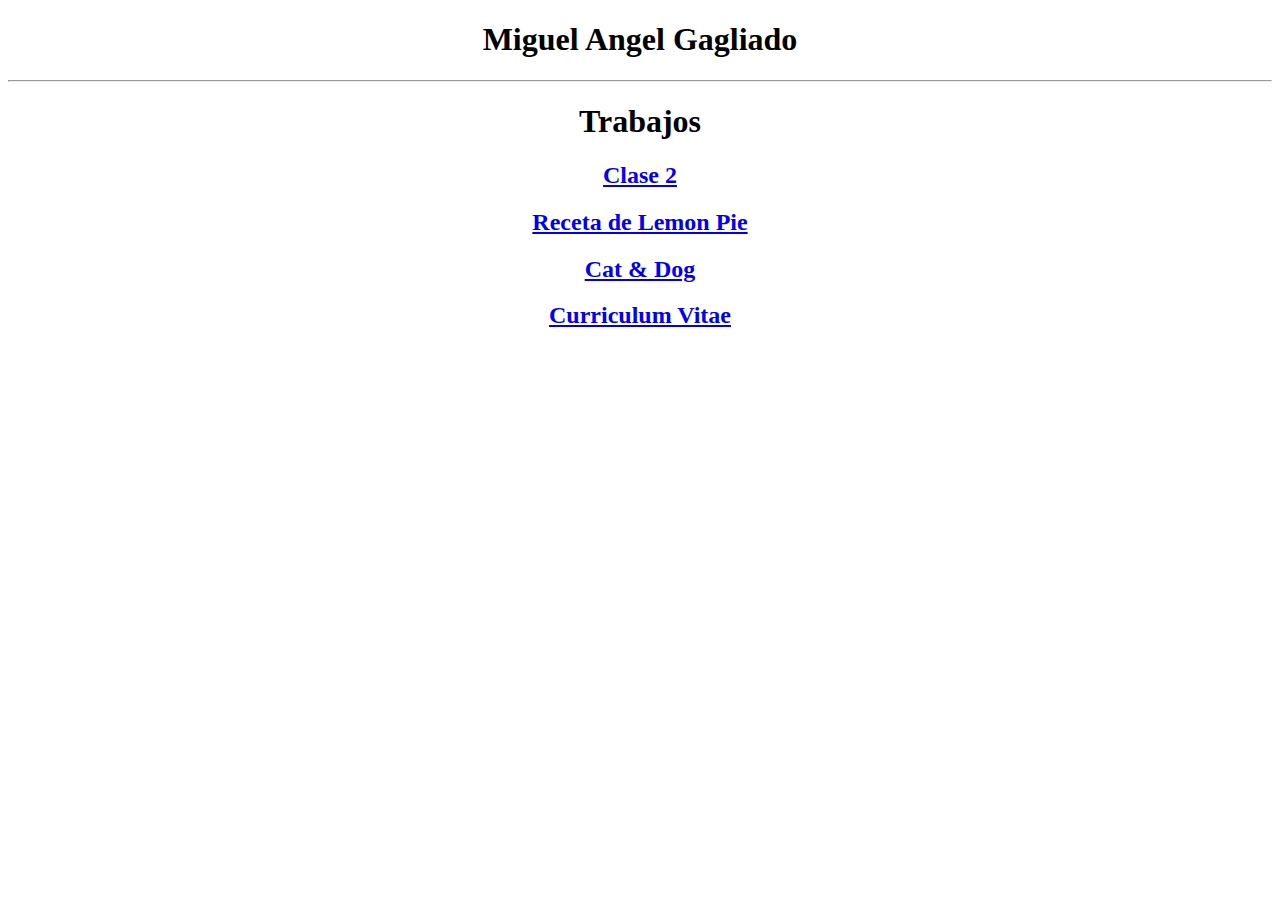
<file: frontend-1/index.html>
<!DOCTYPE html>
<html lang="es">
<head>
  <meta charset='utf-8'>
  <meta http-equiv='X-UA-Compatible' content='IE=edge'>
  <title>Trabajos de Frontend 1 - Miguel Gagliardo</title>
  <meta name='viewport' content='width=device-width, initial-scale=1'>
  <link href="css/styles.css" rel="stylesheet">
</head>
<body>
  <header>
    <h1>Miguel Angel Gagliado</h1>
  </header>
  <hr>
  <main id="">
    <h1>Trabajos</h1>
    <h2><a href="clase2/index.html">Clase 2</a></h2>
    <h2><a href="lemon-pie/index.html">Receta de Lemon Pie</a></h2>
    <h2><a href="cat-and-dog/index.html">Cat & Dog</a></h2>
    <h2><a href="cv/index.html">Curriculum Vitae</a></h2>
  </main>
</body>
</html>
</file>
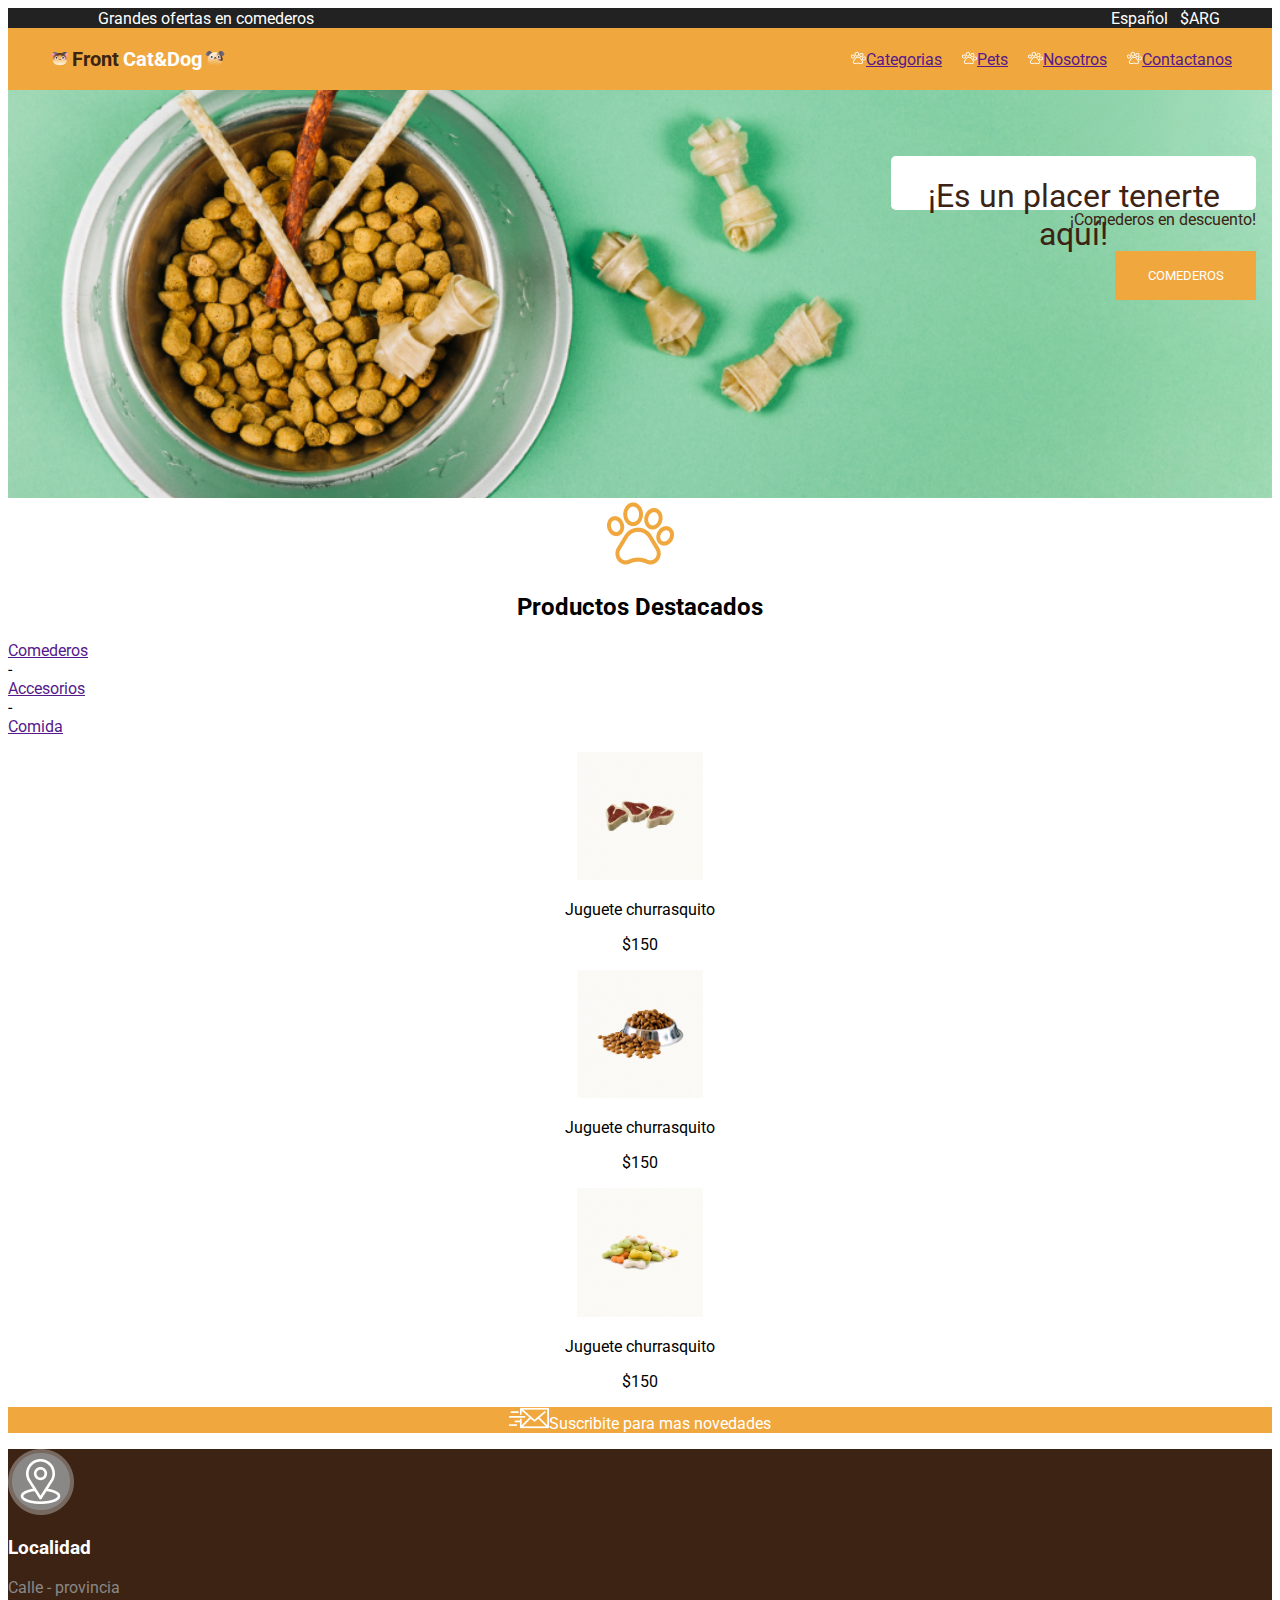
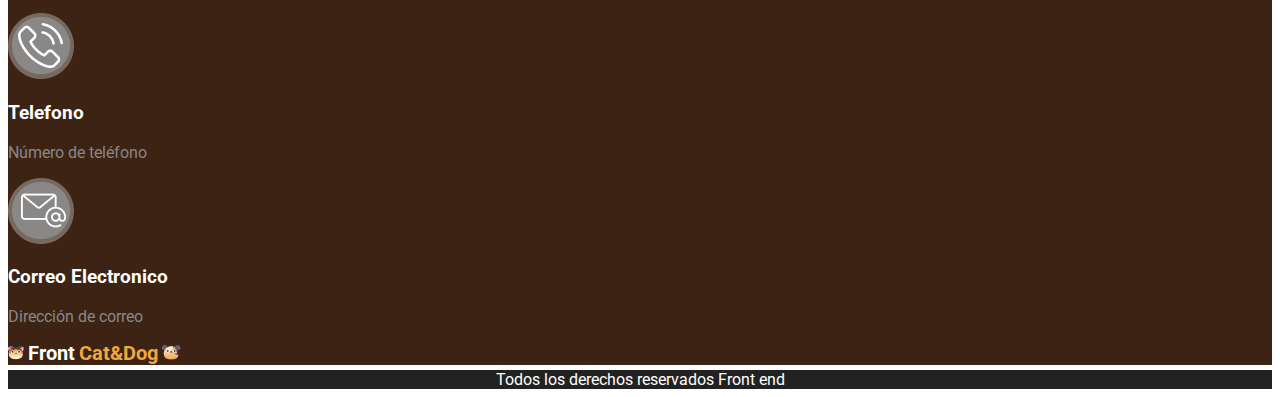
<file: frontend-1/cat-and-dog/index.html>
<!DOCTYPE html>
<html lang="es">
<head>
  <meta charset='utf-8'>
  <meta http-equiv='X-UA-Compatible' content='IE=edge'>
  <title>Clase 5</title>
  <meta name='viewport' content='width=device-width, initial-scale=1'>
  <link href="css/styles.css" rel="stylesheet">
  <link rel="stylesheet" href="https://cdnjs.cloudflare.com/ajax/libs/font-awesome/5.15.3/css/all.min.css"
    integrity="sha512-iBBXm8fW90+nuLcSKlbmrPcLa0OT92xO1BIsZ+ywDWZCvqsWgccV3gFoRBv0z+8dLJgyAHIhR35VZc2oM/gI1w=="
    crossorigin="anonymous" referrerpolicy="no-referrer" />
</head>
<body>
  <header>
    <section id="barra-superior">
      <span id="grandes-ofertas-text">Grandes ofertas en comederos</span>
      <nav>
        <ul id="lista-idiomas-monedas" type="none">
          <li>Español<i class="fas fa-angle-down"></i></li>
          <li>$ARG<i class="fas fa-angle-down"></i></li>
        </ul>
      </nav>
    </section>
    <section id="barra-inferior">
      <span class="logo-main">
        <img src="img/logo_cat.png">
        <span class="barra-inf-front">Front</span>
        <span class="letras-white">Cat&Dog</span>
        <img src="img/logo_dog.png">
      </span>
      <p id="icono-lista"><i class="fas fa-list"></i></p>
      <ul id="lista-barra-inf">
        <li><img src="img/pawprint2.png"><a href="">Categorias</a></li>
        <li><img src="img/pawprint2.png"><a href="">Pets</a></li>
        <li><img src="img/pawprint2.png"><a href="">Nosotros</a></li>
        <li><img src="img/pawprint2.png"><a href="">Contactanos</a></li>
      </ul>
    </section>
  </header>
  <main>
    <section id="banner">
      <span id="banner-items">
        <span id="frase-bienvenida"><h1>¡Es un placer tenerte aquí!</h1></span>
        <span id="frase-comederos-descuento">¡Comederos en descuento!</span>
        <button id="comederos">COMEDEROS</button>
      </span>
    </section>
    <section>
      <img src="img/pawprint1.png" alt="imagen de pata">
      <h2>Productos Destacados</h2>
      <p><span class="productos-destacados"><a href="">Comederos</a></span><span class="productos-destacados">-</span><span class="productos-destacados"><a href="">Accesorios</a></span><span class="productos-destacados">-</span><span class="productos-destacados"><a href="">Comida</a></span></p>
      <a href="accesorios.html#Churrasco"></a><img src="img/churrasquito.png" width="10%"></a>
      <p>Juguete churrasquito</p>
      <p>$150</p>
      <a href="accesorios.html#Comedero"><img src="img/comedero.png" width="10%"></a>
      <p>Juguete churrasquito</p>
      <p>$150</p>
      <a href="accesorios.html#Juguete_Hueso"><img src="img/huesito.png" width="10%"></a>
      <p>Juguete churrasquito</p>
      <p>$150</p>
    </section>
    <section id="contactanos">
      <!-- TODO FORM -->
    </section>
    <section class="newsletter">
      <p><img src="img/mail_sobre.png">Suscribite para mas novedades</p>
    </section>
    <section class="datos-contacto">
      <p>
        <img src="img/gps.png">
        <h3>Localidad</h3>
        <span class="datos-contacto-details">Calle - provincia</span>
      </p>
      <p>
        <img src="img/telefono.png">
        <h3>Telefono</h3>
        <span class="datos-contacto-details">Número de teléfono</span>
      </p>
      <p>
        <img src="img/mail.png">
        <h3>Correo Electronico</h3>
        <span class="datos-contacto-details">Dirección de correo</span>
      </p>
      <span class="logo-main">
        <img src="img/logo_cat.png">
        <span class="letras-white">Front</span>
        <span class="datos-contacto-catanddog">Cat&Dog</span>
        <img src="img/logo_dog.png">
      </span>
      </section>
  </main>
  <footer>
    Todos los derechos reservados Front end
  </footer>
</body>
</html>
</file>
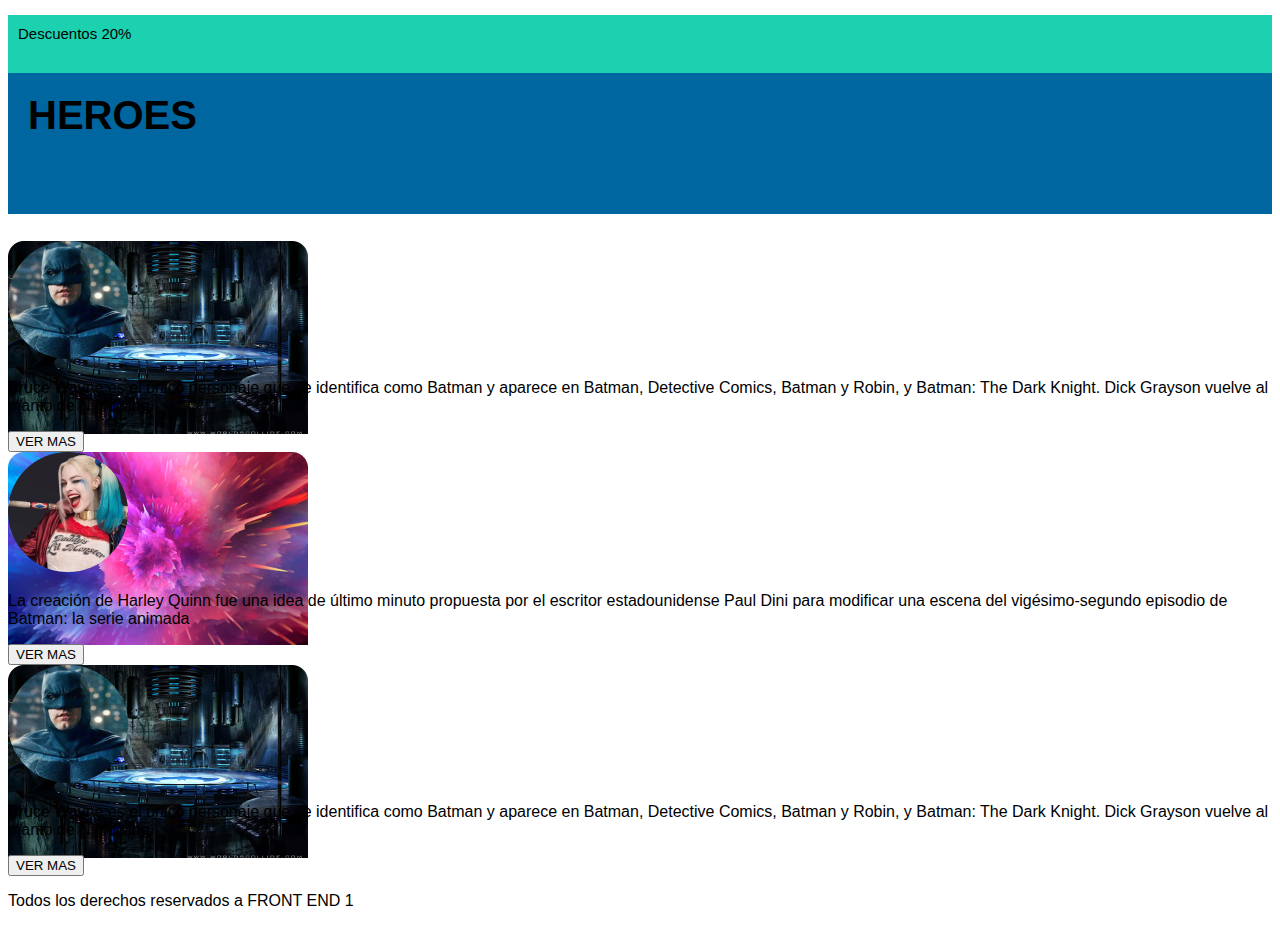
<file: frontend-1/clase10/index.html>
<!DOCTYPE html>
<html>
<head>
  <meta charset='utf-8'>
  <meta http-equiv='X-UA-Compatible' content='IE=edge'>
  <title>CLASE 10</title>
  <meta name='viewport' content='width=device-width, initial-scale=1'>
  <link href='css/styles.css' rel='stylesheet'>
</head>
<body>
  <header>
    <p id="descuentos">Descuentos 20%</p>
    <h1>HEROES</h1>
  </header>
  <main>
    <section class="batman-left">
      <img class="heroes" src="img/batman.png">
      <p>Bruce Wayne es el único personaje que se identifica como Batman y aparece en Batman, Detective Comics, Batman y Robin, y
      Batman: The Dark Knight. Dick Grayson vuelve al manto de Nightwing</p>
      <button class="ver-mas">VER MAS</button>
    </section>

    <section class="harley-queen">
      <img class="heroes" src="img/harley_queen.png">
      <p>La creación de Harley Quinn fue una idea de último minuto propuesta por el escritor estadounidense Paul Dini para
        modificar una escena del vigésimo-segundo episodio de Batman: la serie animada</p>
      <button class="ver-mas">VER MAS</button>
    </section>
    <section class="batman-right">
      <img class="heroes" src="img/batman.png">
      <p>Bruce Wayne es el único personaje que se identifica como Batman y aparece en Batman, Detective Comics, Batman y Robin, y
      Batman: The Dark Knight. Dick Grayson vuelve al manto de Nightwing</p>
      <button class="ver-mas">VER MAS</button>
    </section>
  </main>
  <footer>
    <p class="copyright">Todos los derechos reservados a FRONT END 1</p>
  </footer>
</body>
</html>
</file>
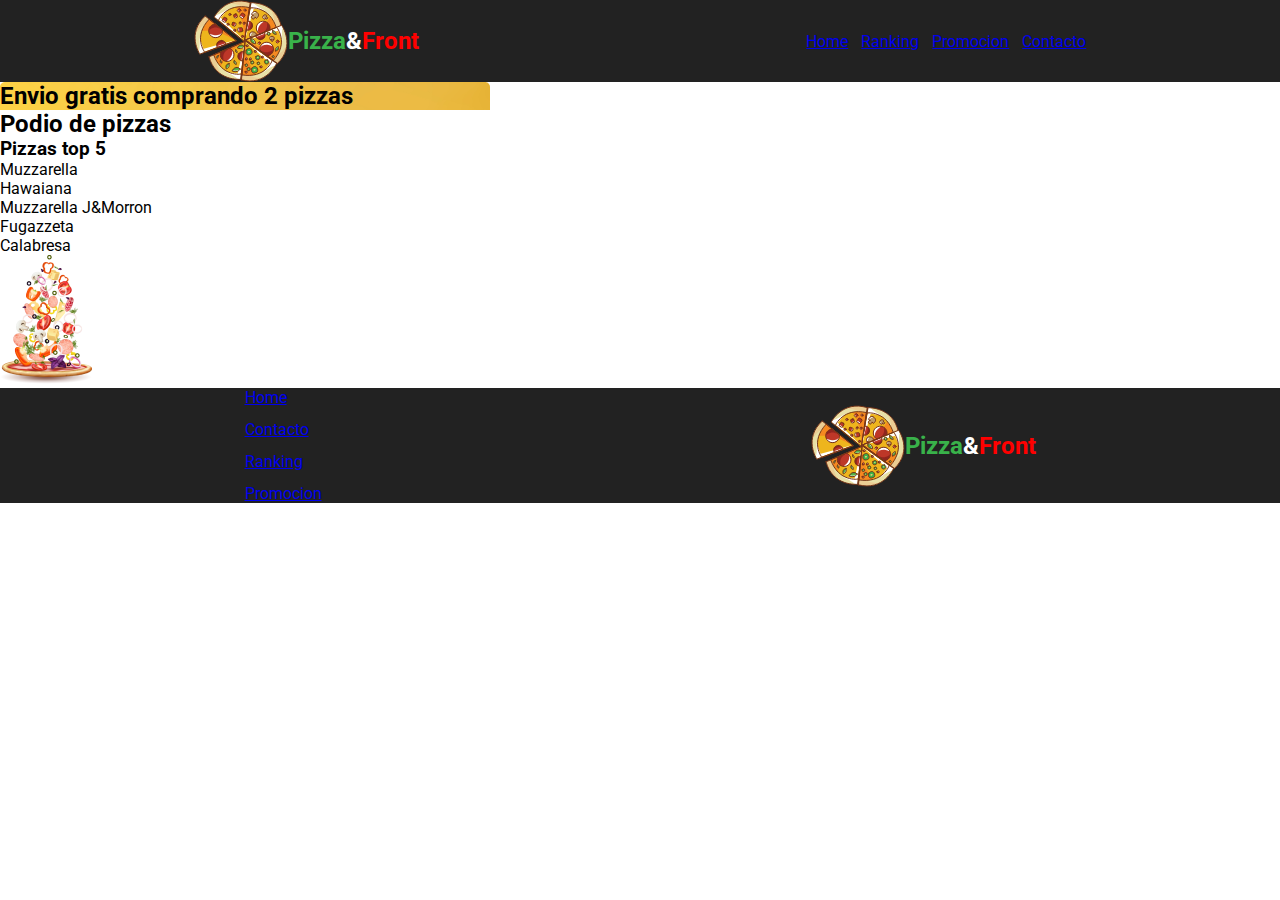
<file: frontend-1/clase11/index.html>
<!DOCTYPE html>
<html lang="es">
<head>
  <meta charset='utf-8'>
  <meta http-equiv='X-UA-Compatible' content='IE=edge'>
  <title>Page Title</title>
  <meta name='viewport' content='width=device-width, initial-scale=1'>
  <link rel='stylesheet' type='text/css' media='screen' href='css/styles.css'>
</head>
<body>
  <header>
    <span>
      <img class="img-banner" src="img/VectorPizza.svg">
      <span class="banner-pizza">Pizza</span><span class="banner-and">&</span><span class="banner-front">Front</span>
    </span>
    <nav class="menu-header">
      <ul type="none">
        <li><a href="#">Home</a></li>
        <li><a href="#">Ranking</a></li>
        <li><a href="#">Promocion</a></li>
        <li><a href="#">Contacto</a></li>
      </ul>
    </nav>
  </header>
  <main>
    <section id="delivery">
      <h2>Envio gratis <span id="comprando">comprando</span> 2 pizzas</h2>
    </section>
    <section id="arbol-pizza">
        <h2>Podio de pizzas</h2>
        <h3>Pizzas top 5</h3>
        <ol>
          <li>Muzzarella</li>
          <li>Hawaiana</li>
          <li>Muzzarella J&Morron</li>
          <li>Fugazzeta</li>
          <li>Calabresa</li>
        </ol>
        <img src="img/PizzaFalling.png" alt="Arbol de Pizza">
    </section>
  </main>
  <footer>
      <nav class="menu-footer">
        <ul type="none">
          <li><a href="#">Home</a></li>
          <li><a href="#">Contacto</a></li>
          <li><a href="#">Ranking</a></li>
          <li><a href="#">Promocion</a></li>
        </ul>
      </nav>
      <span>
        <img src="img/VectorPizza.svg">
        <span class="banner-pizza">Pizza</span><span class="banner-and">&</span><span class="banner-front">Front</span></span>
  </footer>
</body>
</html>
</file>
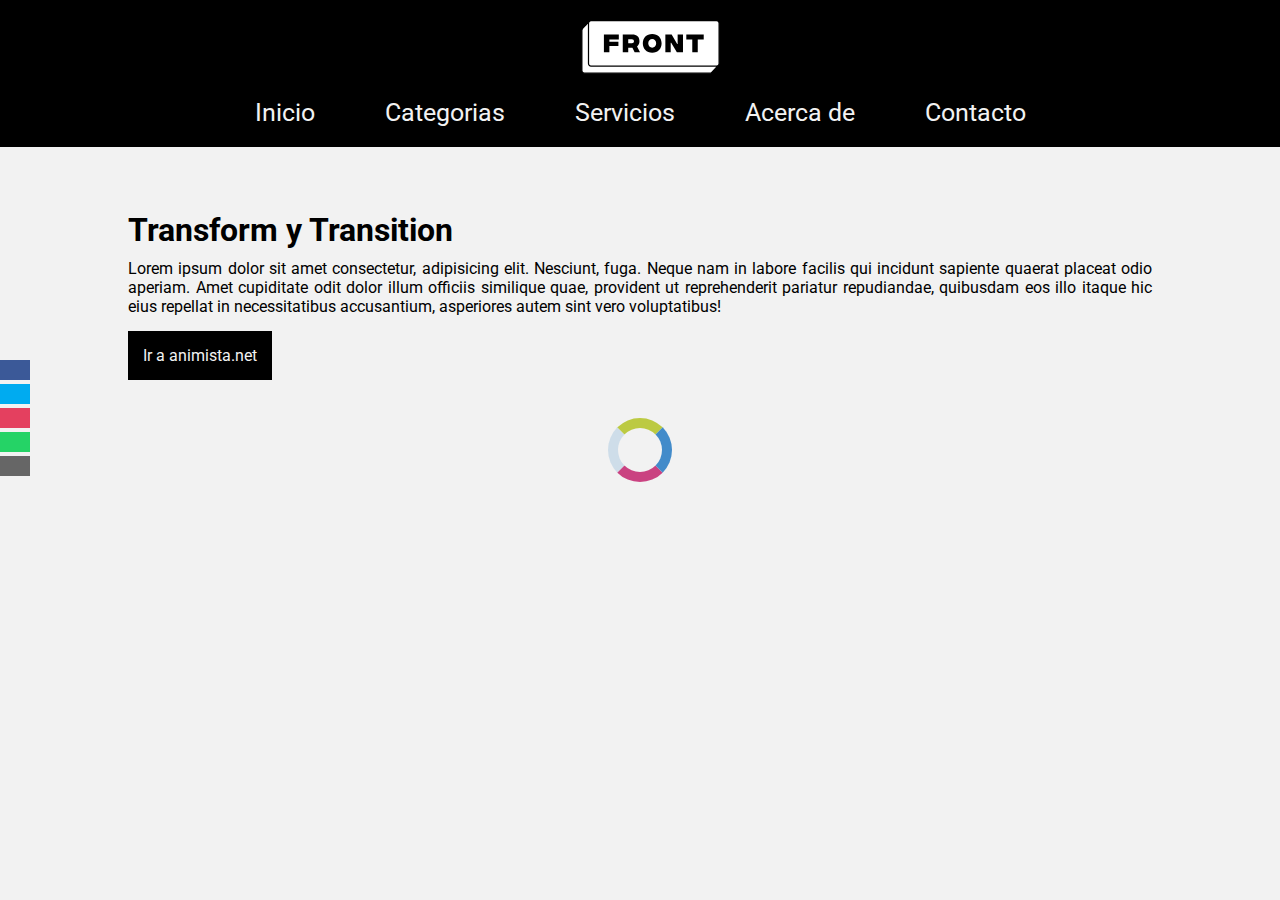
<file: frontend-1/clase19/index.html>
<!DOCTYPE html>
<html lang="es">
<head>
    <meta charset="UTF-8">
    <meta http-equiv="X-UA-Compatible" content="IE=edge">
    <meta name="viewport" content="width=device-width, initial-scale=1.0">
    <title>CSS avanzado</title>
    <link rel="stylesheet" href="https://use.fontawesome.com/releases/v5.15.3/css/all.css" integrity="sha384-SZXxX4whJ79/gErwcOYf+zWLeJdY/qpuqC4cAa9rOGUstPomtqpuNWT9wdPEn2fk" crossorigin="anonymous">
    <link rel="stylesheet" href="./css/style_base.css">

</head>
<body >
    <header>
        <img class="logo" src="img/logo.svg" alt="">
		<nav>
			<ul>
				<li><a href="#">Inicio</a></li>
				<li><a href="#">Categorias</a></li>
				<li><a href="#">Servicios</a></li>
				<li><a href="#">Acerca de</a></li>
				<li><a href="#">Contacto</a></li>
			</ul>
		</nav>
	</header>
    <aside class="social">
		<ul>
			<li><a href="#" target="_blank" class="icon-facebook"><i class="fab fa-facebook"></i></a></li>
			<li><a href="#" target="_blank" class="icon-twitter"><i class="fab fa-twitter"></i></a></li>
			<li><a href="#" target="_blank" class="icon-instagram"><i class="fas fa-camera"></i></a></li>
			<li><a href="#" target="_blank" class="icon-whatsapp"><i class="fas fa-comment"></i></a></li>
			<li><a href="mailto:lromiglia@digitalhouse.com" class="icon-mail"><i class="fas fa-envelope"></i></a></li>
		</ul>
    </aside>
    <section class="container ">
        <h1>Transform y Transition</h1>
        <p>Lorem ipsum dolor sit amet consectetur, adipisicing elit. Nesciunt, fuga. Neque nam in labore facilis qui incidunt sapiente quaerat placeat odio aperiam. Amet cupiditate odit dolor illum officiis similique quae, provident ut reprehenderit pariatur repudiandae, quibusdam eos illo itaque hic eius repellat in necessitatibus accusantium, asperiores autem sint vero voluptatibus!</p>
        <a href="https://animista.net/" target="_blank">Ir a animista.net</a>
        
    </section>
    <span class="spinner"></span>
</body>
</html>
</file>
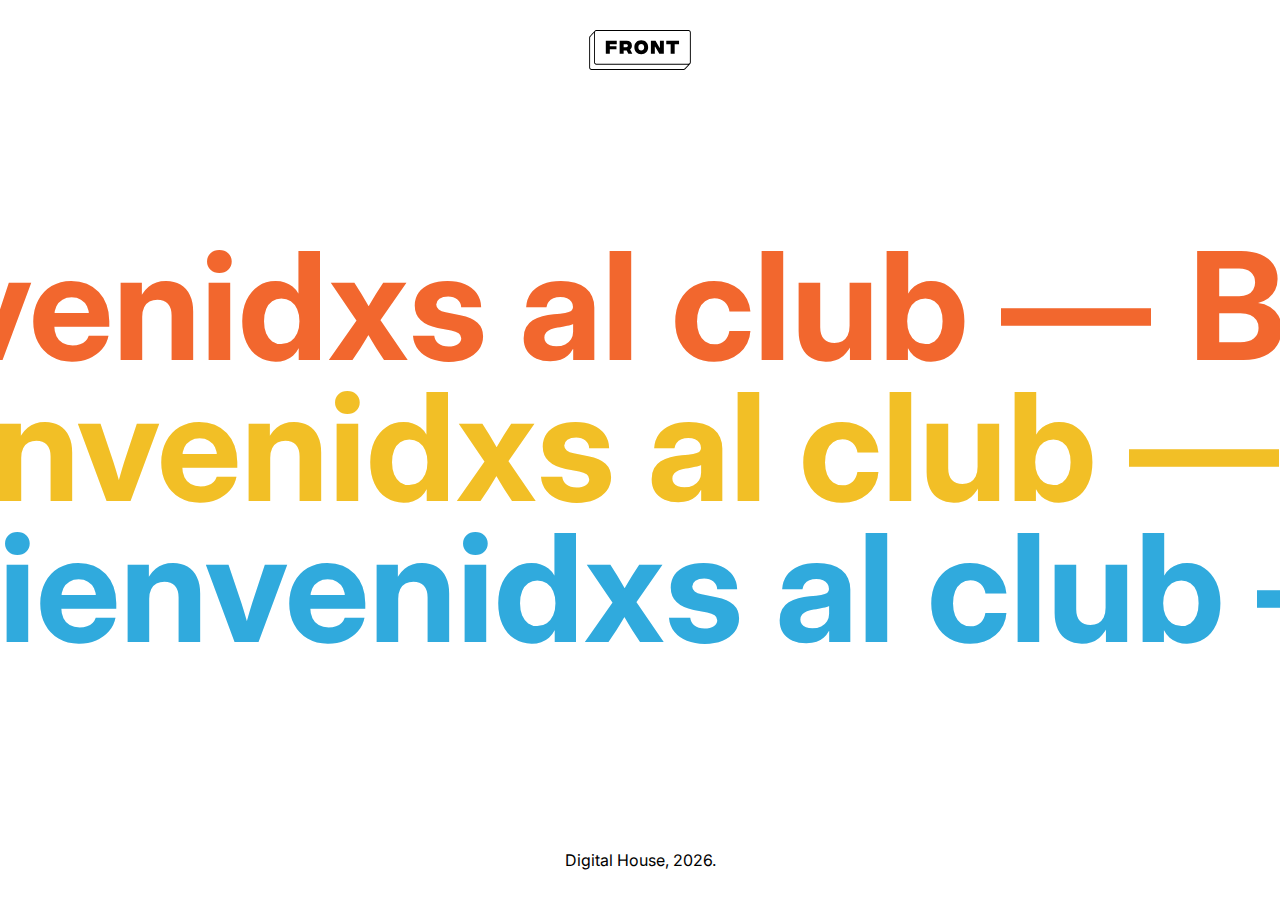
<file: frontend-1/clase2/index.html>
<!DOCTYPE html>
<html lang="en">
<head>
    <meta charset="UTF-8">
    <meta http-equiv="X-UA-Compatible" content="IE=edge">
    <meta name="viewport" content="width=device-width, initial-scale=1.0">
    <title>Document</title>
    <link rel="stylesheet" href="css/style.css">
</head>
<body>
    <div class="container">
        <header>
            <img class="logo" src="img/logo.svg" alt="">
        </header>
        <main>
            <div class="marquee">
                <div class="marquee__inner">
                    <span>Bienvenidxs al club —</span>
                    <span>Bienvenidxs al club —</span>
                    <span>Bienvenidxs al club —</span>
                    <span>Bienvenidxs al club —</span>
                </div>
            </div>
            <div class="marquee">
                <div class="marquee__inner">
                    <span>Bienvenidxs al club —</span>
                    <span>Bienvenidxs al club —</span>
                    <span>Bienvenidxs al club —</span>
                    <span>Bienvenidxs al club —</span>
                </div>
            </div>
            <div class="marquee">
                <div class="marquee__inner">
                    <span>Bienvenidxs al club —</span>
                    <span>Bienvenidxs al club —</span>
                    <span>Bienvenidxs al club —</span>
                    <span>Bienvenidxs al club —</span>
                </div>
            </div>
        </main>
        <footer></footer>
        <script>
            window.addEventListener('load', () => {
                let today = new Date();
                document.querySelector('footer').innerText = `Digital House, ${ today.getFullYear() }.`
            })
        </script>
    </div>
</body>
</html>
</file>
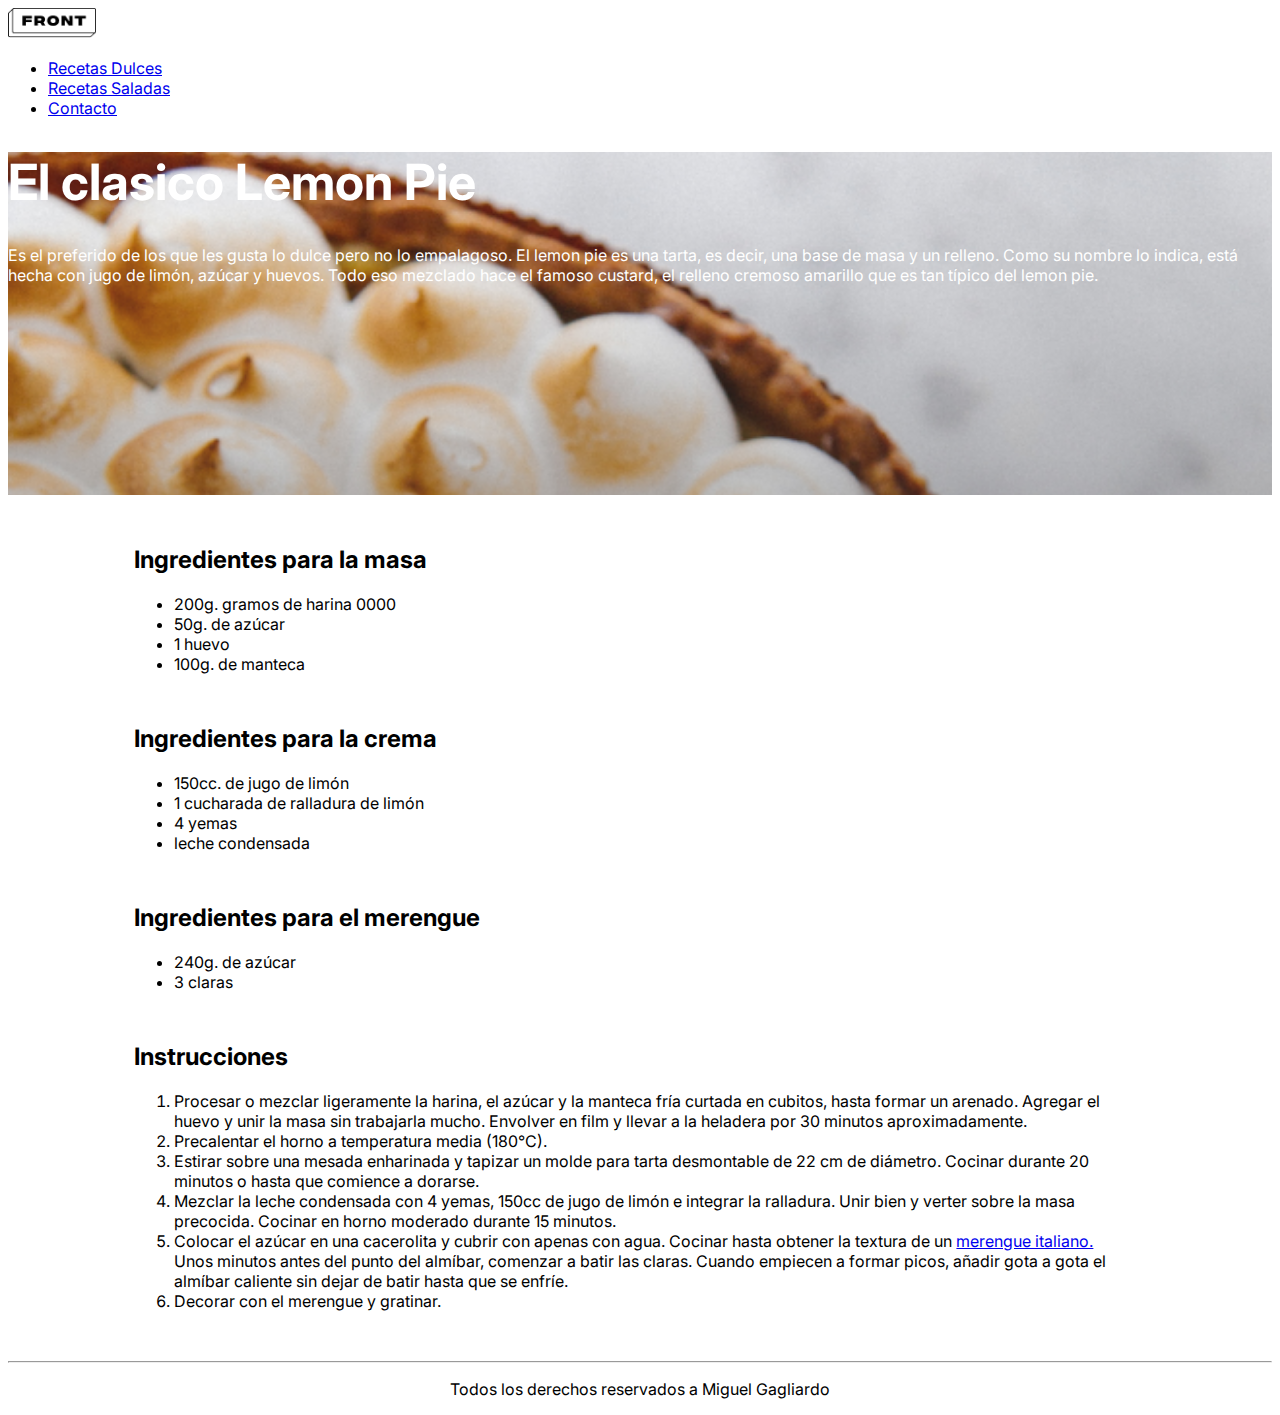
<file: frontend-1/clase4/index.html>
<!DOCTYPE html>
<html lang="es">

<head>
  <meta charset='utf-8'>
  <meta http-equiv='X-UA-Compatible' content='IE=edge'>
  <title>Receta de Lemon Pie</title>
  <meta name='viewport' content='width=device-width, initial-scale=1'>
  <link rel="stylesheet" href="https://cdnjs.cloudflare.com/ajax/libs/font-awesome/5.15.3/css/all.min.css"
  integrity="sha512-iBBXm8fW90+nuLcSKlbmrPcLa0OT92xO1BIsZ+ywDWZCvqsWgccV3gFoRBv0z+8dLJgyAHIhR35VZc2oM/gI1w=="
  crossorigin="anonymous" referrerpolicy="no-referrer" />
  <link href='./css/styles.css' rel='stylesheet'>
</head>
<body>
  <header><img src="img/front.png" width="7%"></header>
  <ul>
    <li><a href="https://cookpad.com/es/buscar/dulces%20argentinos" target="_blank">Recetas Dulces</a></li>
    <li><a href="https://www.recetasgratis.net/recetas-argentinas" target="_blank">Recetas Saladas</a></li>
    <li><a href="mailto:mail@example.com">Contacto</a></li>
  </ul>
  <main>
    <section class="banner">
      <h1 style="text-align: left; font-size: 50px;">El clasico Lemon Pie</h1>
      <p>Es el preferido de los que les gusta lo dulce pero no lo empalagoso. El lemon pie es una tarta, es decir, una
        base de
        masa y un relleno. Como su nombre lo indica, está hecha con jugo de limón, azúcar y huevos. Todo eso mezclado
        hace el
        famoso custard, el relleno cremoso amarillo que es tan típico del lemon pie.</p>
    </section>
    <section id="ingredientes-masa">
      <h2><i class="fas fa-shopping-basket"></i> Ingredientes para la masa</h2>
      <ul>
        <li>200g. gramos de harina 0000</li>
        <li>50g. de azúcar</li>
        <li>1 huevo</li>
        <li>100g. de manteca</li>
      </ul>
    </section>
    <section id="ingredientes-crema">
      <h2><i class="fas fa-blender"></i> Ingredientes para la crema</h2>
      <ul>
        <li>150cc. de jugo de limón</li>
        <li>1 cucharada de ralladura de limón</li>
        <li>4 yemas</li>
        <li>leche condensada</li>
      </ul>
    </section>
    <section id="ingredientes-merengue">
      <h2>Ingredientes para el merengue</h2>
      <ul>
        <li>240g. de azúcar</li>
        <li>3 claras</li>
      </ul>
    </section>
    <section id="instrucciones">
      <h2>Instrucciones</h2>
      <ol>
        <li>
          Procesar o mezclar ligeramente la harina, el azúcar y la manteca fría curtada en cubitos, hasta formar un
          arenado.
          Agregar el huevo y unir la masa sin trabajarla mucho. Envolver en film y llevar a la heladera por 30 minutos
          aproximadamente.
        </li>
        <li>
          Precalentar el horno a temperatura media (180°C).
        </li>
        <li>
          Estirar sobre una mesada enharinada y tapizar un molde para tarta desmontable de 22 cm de diámetro.
          Cocinar durante 20 minutos o hasta que comience a dorarse.
        </li>
        <li>
          Mezclar la leche condensada con 4 yemas, 150cc de jugo de limón e integrar la ralladura. Unir bien y verter
          sobre la masa precocida. Cocinar en horno moderado durante 15 minutos.
        </li>
        <li>
          Colocar el azúcar en una cacerolita y cubrir con apenas con agua. Cocinar hasta obtener la textura de un <a
            href="https://www.recetasderechupete.com/como-preparar-merengue-italiano/13496/">merengue italiano.</a>
        </li>
        Unos minutos antes del punto del almíbar, comenzar a batir las claras. Cuando empiecen a formar picos,
        añadir gota a gota el almíbar caliente sin dejar de batir hasta que se enfríe.
        <li>
          Decorar con el merengue y gratinar.
        </li>
      </ol>
    </section>
    <hr>
  </main>
  <footer>
    <p style="text-align: center;">Todos los derechos reservados a Miguel Gagliardo</p>
  </footer>
</body>

</html>
</file>
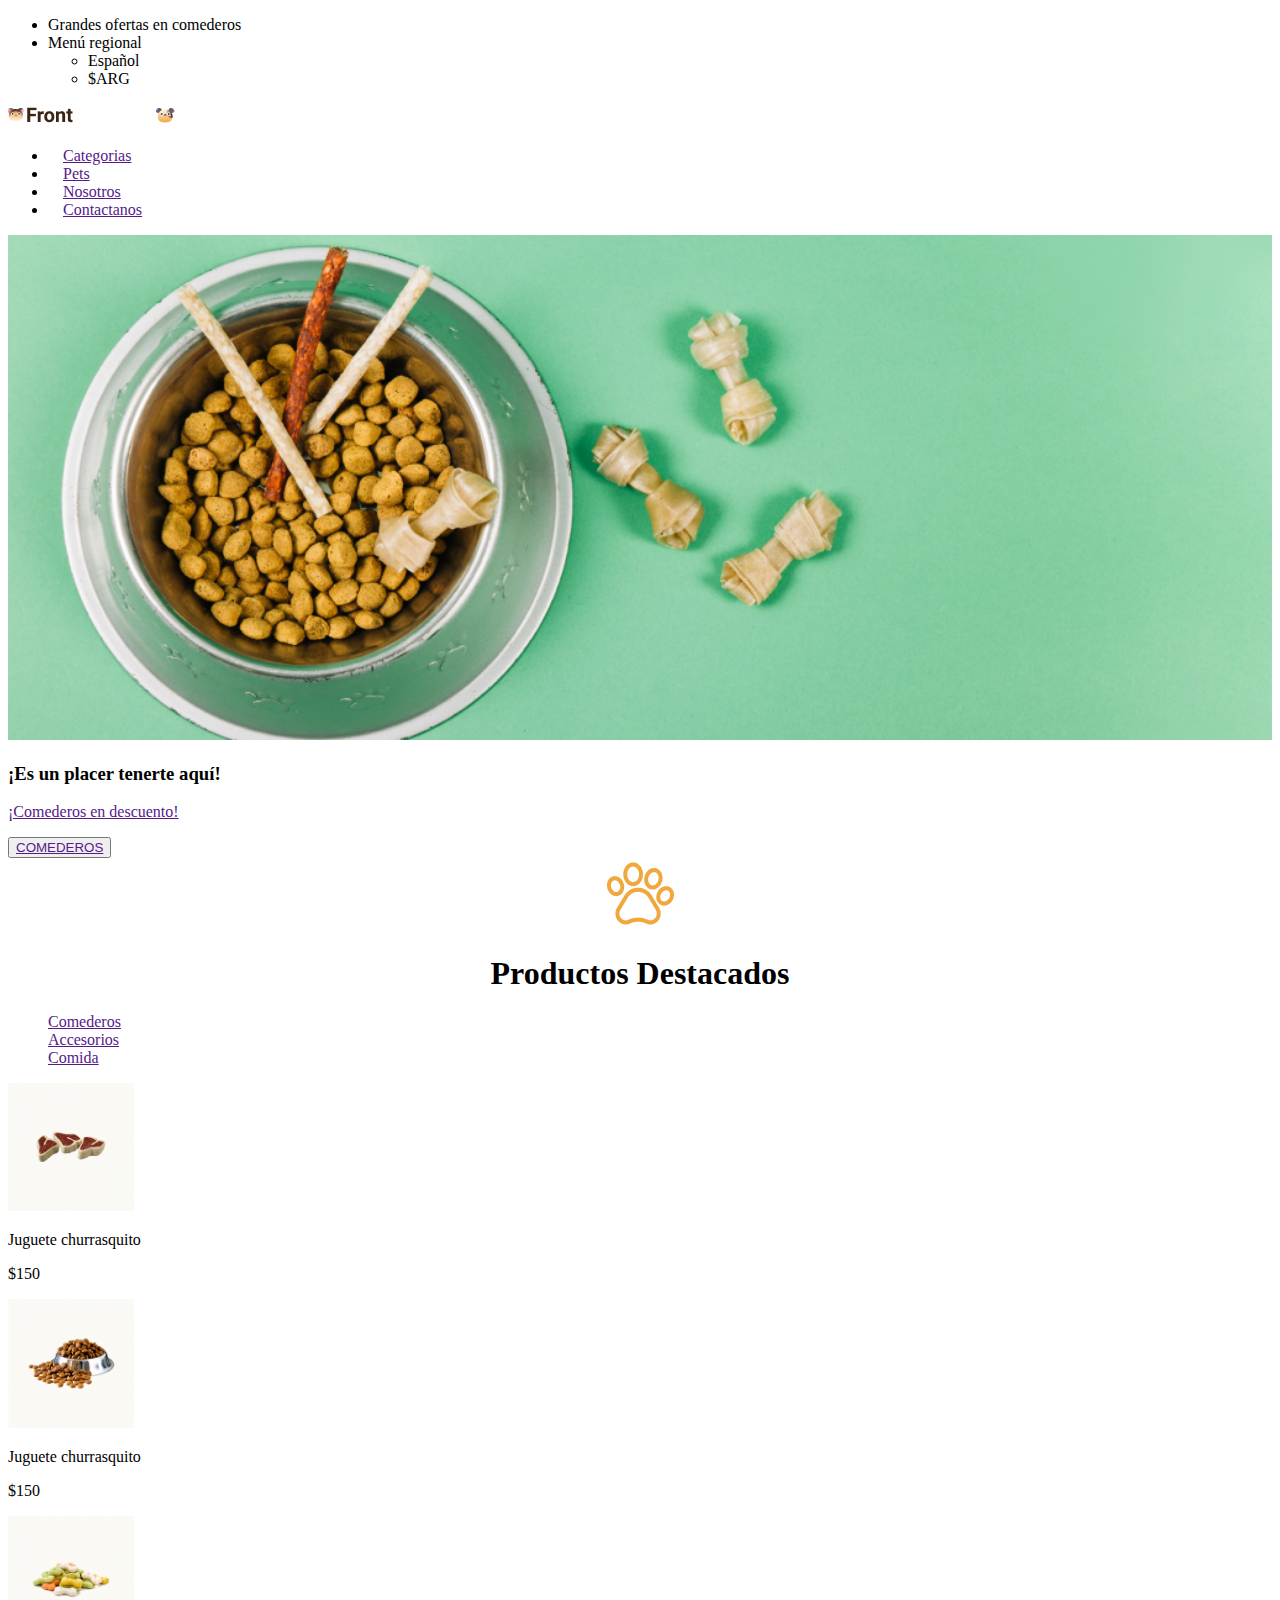
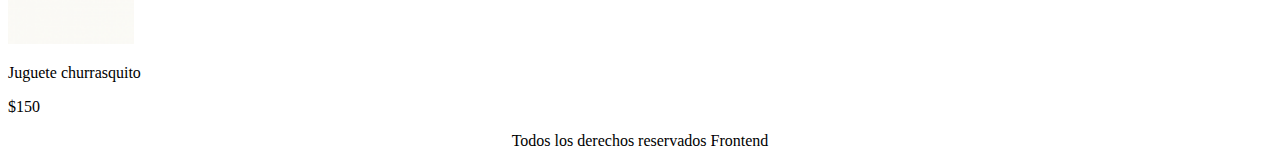
<file: frontend-1/clase6/index.html>
<!DOCTYPE html>
<html lang="es">
<head>
  <meta charset='utf-8'>
  <meta http-equiv='X-UA-Compatible' content='IE=edge'>
  <title>Clase 5</title>
  <meta name='viewport' content='width=device-width, initial-scale=1'>
</head>
<body>
  <header>
    <section id="Barra superior">
      <ul>
        <li>Grandes ofertas en comederos</li>
        <li>
          Menú regional
          <ul>
            <li>Español</li>
            <li>$ARG</li>
          </ul>
        </li>
      </ul>
    </section>
    <section id="Barra inferior">
      <img src="img/logo.png">
      <nav>
        <ul>  
          <li><img src="img/pawprint2.png"><a href="">Categorias</a></li>
          <li><img src="img/pawprint2.png"><a href="">Pets</a></li>
          <li><img src="img/pawprint2.png"><a href="">Nosotros</a></li>
          <li><img src="img/pawprint2.png"><a href="">Contactanos</a></li>
        </ul>
      </nav>
    </section>
  </header>
  <main>
    <section id="banner">
      <img style="width:100%;" src="img/header.png">
      <h3>¡Es un placer tenerte aquí!</h3>
      <p><a href="">¡Comederos en descuento!</a></p>
      <button><a href="">COMEDEROS</a></button>
    </section>
    <section id="Productos Destacados">
      <div align="center">
        <img src="img/pawprint1.png" alt="imagen de pata">
      </div>
      <h1 align="center">Productos Destacados</h1>
      <ul type="none">
        <li><a href="">Comederos</a></li>
        <li><a href="">Accesorios</a></li>
        <li><a href="">Comida</a></li>
      </ul>
      <a href="accesorios.html#Churrasco"></a><img src="img/churrasquito.png" width="10%"></a>
      <p>Juguete churrasquito</p>
      <p>$150</p>
      <a href="accesorios.html#Comedero"><img src="img/comedero.png" width="10%"></a>
      <p>Juguete churrasquito</p>
      <p>$150</p>
      <a href="accesorios.html#Juguete_Hueso"><img src="img/huesito.png" width="10%"></a>
      <p>Juguete churrasquito</p>
      <p>$150</p>
    </section>
    <section id="Formulario de contacto">
      <!-- TODO: Formulario -->
    </section>
  </main>
  <footer>
    <p style="text-align: center;">Todos los derechos reservados Frontend</p>
  </footer>
</body>
</html>
</file>
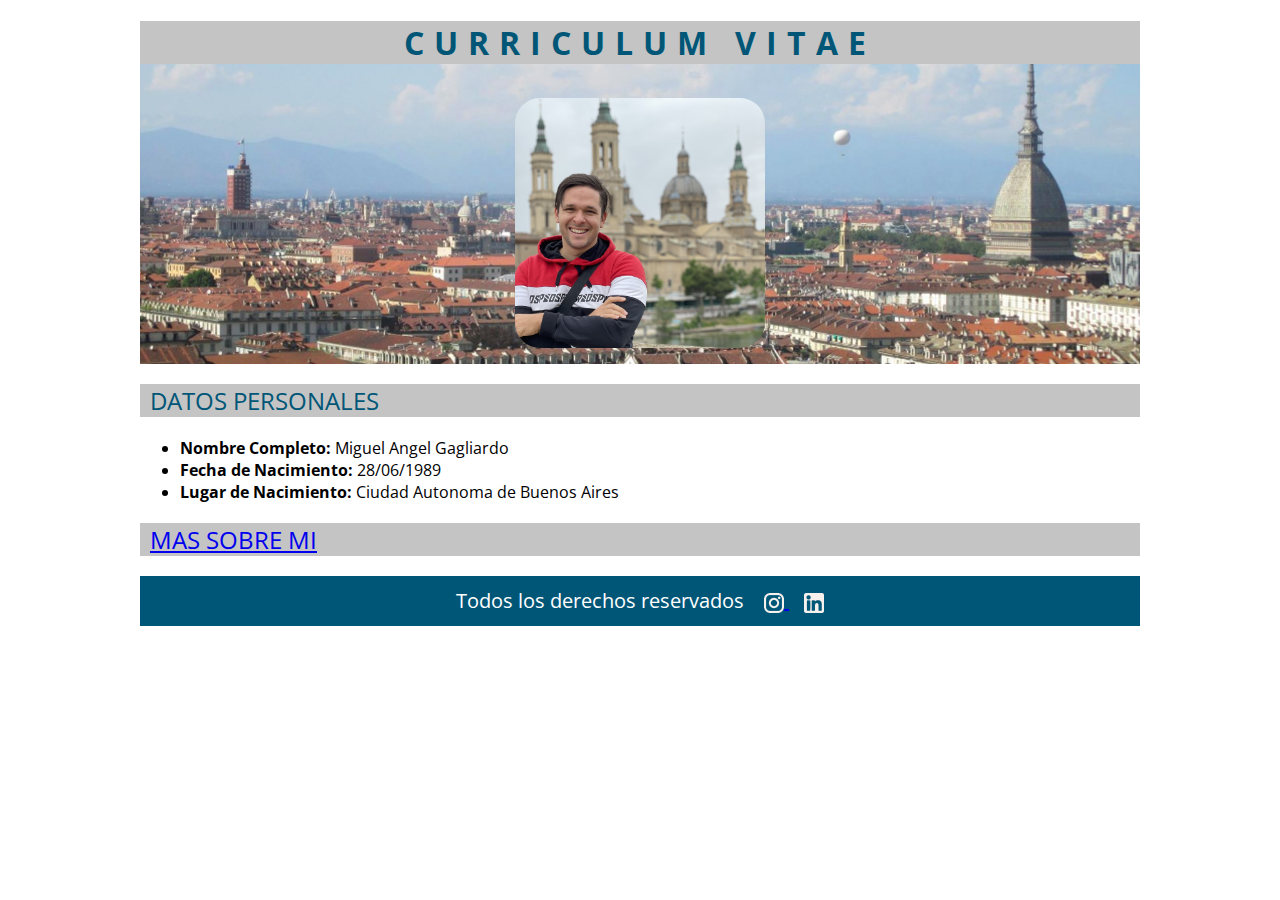
<file: frontend-1/cv/index.html>
<!DOCTYPE html>
<html>
<head>
  <meta charset='utf-8'>
  <meta http-equiv='X-UA-Compatible' content='IE=edge'>
  <title>Clase 08 - CV Miguel Gagliardo</title>
  <meta name='viewport' content='width=device-width, initial-scale=1'>
  <link href='./css/styles-index.css' rel='stylesheet'>
</head>
<body>
  <header>
    <section id="banner">
      <h1>CURRICULUM VITAE</h1>
      <img id="personal" src="img/logo.png">
    </section>
  </header>
  <main>
    <section id="datos-personales">
      <h2>DATOS PERSONALES</h2>
      <ul>
        <li><span class="datos">Nombre Completo:</span> Miguel Angel Gagliardo</li>
        <li><span class="datos">Fecha de Nacimiento:</span> 28/06/1989</li>
        <li><span class="datos">Lugar de Nacimiento:</span> Ciudad Autonoma de Buenos Aires</li>
      </ul>
      <h2><a href="about_me.html">MAS SOBRE MI</a></h2>
    </section>
  </main>
  <footer>
    <section id="links">
        Todos los derechos reservados
        <a href="https://instagram.com" target="_blank">
          <img src="img/ico_instagram.png" class="image-footer" alt="logo instagram">
        </a>
        <a href="https://linkedin.com/in/migag" target="_blank">
          <img src="img/ico_linkedin.png" class="image-footer" alt="logo linkedin">
        </a>
    </section>
  </footer>
</body>
</html>
</file>
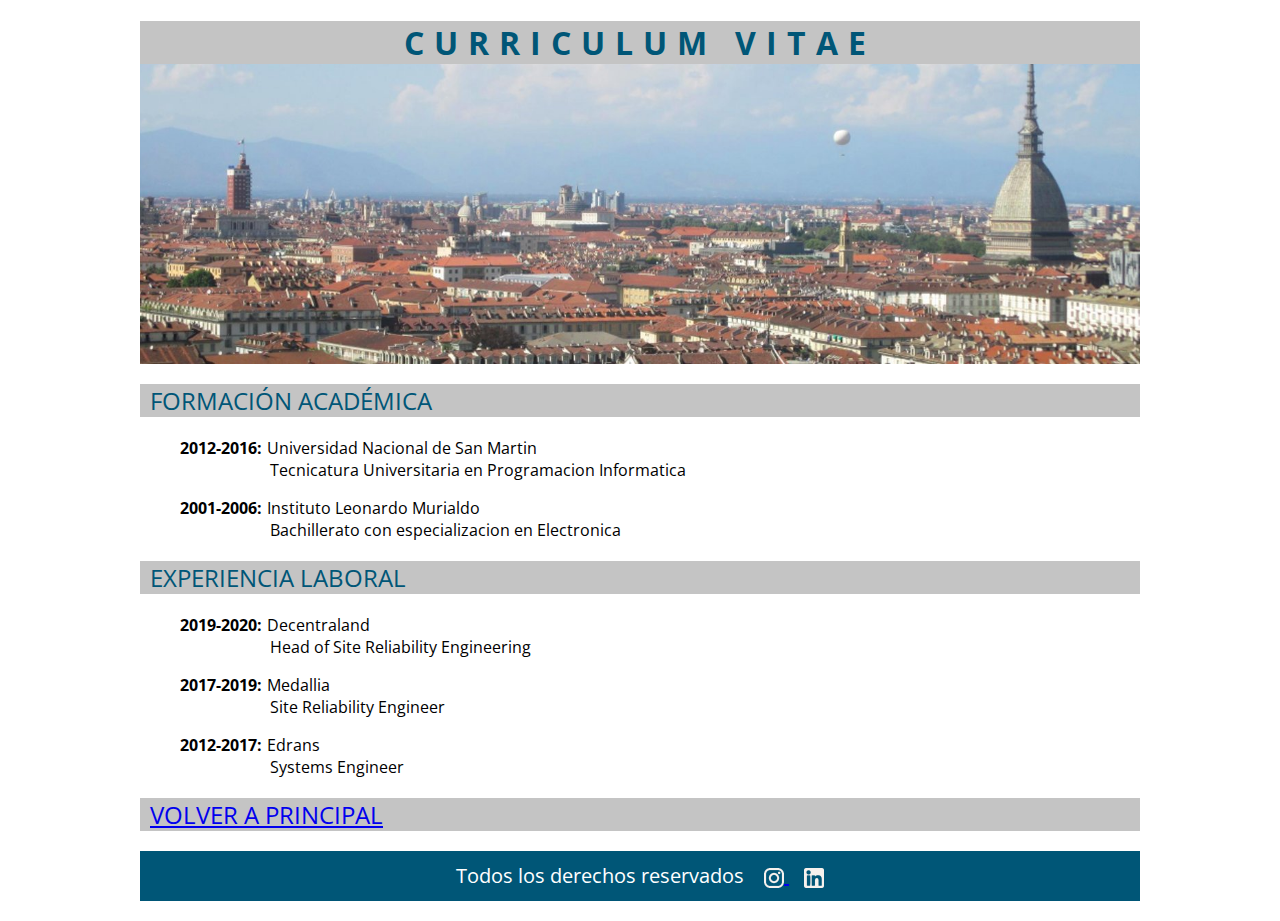
<file: frontend-1/cv/about_me.html>
<!DOCTYPE html>
<html>

<head>
  <meta charset='utf-8'>
  <meta http-equiv='X-UA-Compatible' content='IE=edge'>
  <title>Clase 08 - CV Miguel Gagliardo</title>
  <meta name='viewport' content='width=device-width, initial-scale=1'>
  <link href='./css/styles-about-me.css' rel='stylesheet'>
</head>

<body>
  <header>
    <section class="banner">
      <h1>CURRICULUM VITAE</h1>
    </section>
  </header>
  <main>
    <section class="formacion-academica">
      <h2>FORMACIÓN ACADÉMICA</h2>
      <dl>
        <dt>2012-2016:</dt>
        <dd>Universidad Nacional de San Martin</dd>
        <dd class="formacion-experiencia">Tecnicatura Universitaria en Programacion Informatica</dd>
      </dl>
      <dl>
        <dt>2001-2006:</dt>
        <dd>Instituto Leonardo Murialdo</dd>
        <dd class="formacion-experiencia">Bachillerato con especializacion en Electronica</dd>
      </dl>
    </section>
    <section class="experiencia-laboral">
      <h2>EXPERIENCIA LABORAL</h2>
      <dl>
        <dt>2019-2020:</dt>
        <dd>Decentraland</dd>
        <dd class="formacion-experiencia">Head of Site Reliability Engineering</dd>
      </dl>
      <dl>
        <dt>2017-2019:</dt>
        <dd>Medallia</dd>
        <dd class="formacion-experiencia">Site Reliability Engineer</dd>
      </dl>
      <dl>
        <dt>2012-2017:</dt>
        <dd>Edrans</dd>
        <dd class="formacion-experiencia">Systems Engineer</dd>
      </dl>
    </section>
    <section>
      <h2><a href="index.html">VOLVER A PRINCIPAL</a></h2>
    </section>
  </main>
  <footer>
    <section class="links">
      <p>
        Todos los derechos reservados
        <a href="https://instagram.com" target="_blank">
          <img src="img/ico_instagram.png" class="image-footer" alt="logo instagram">
        </a>
        <a href="https://linkedin.com/in/migag" target="_blank">
          <img src="img/ico_linkedin.png" class="image-footer" alt="logo linkedin">
        </a>
      </p>
    </section>
  </footer>
</body>

</html>
</file>
<file: frontend-1/css/styles.css>
header, main {
  align-items: center;
  text-align: center;
}
</file>
<file: frontend-1/cat-and-dog/css/styles.css>
@import url('https://fonts.googleapis.com/css2?family=Roboto:wght@400;700&display=swap');

* {
  font-family: 'Roboto', sans-serif;
}

#barra-superior {
  background-color: #222222;
  display: flex;
  justify-content: space-between;
  align-items: center;
  height: 1.25rem;
}

#barra-inferior {
  background-color: #F0A83E;
  display: flex;
  justify-content: space-between;
  align-items: center;
  height: 3.875rem;
  padding-left: 2.73rem;
}

#comederos {
  background-color: #F0A83E;
  border: none;
  width: 141px;
  height: 49px;
  right: 8.75rem;
}

footer {
  background-color: #222222;
  margin-top: 5px;
}

#grandes-ofertas-text {
  padding-left: 90px;
}

#lista-idiomas-monedas {
  display: flex;
  gap: 12px;
  padding-right: 52px;
}

#lista-barra-inf {
  display: flex;
  gap: 20px;
  padding-right: 40px;
}

#frase-bienvenida {
  background-color: #FFFF;
  border-radius: 5px;
  height: 54px;
  margin: 0;
  padding: 0;
  width: 365px;
}

h1, #frase-comederos-descuento {
  color: #3C2313;
  font-weight: normal;
  padding-bottom: 1.375rem;
}

main, footer {
  align-items: center;
  text-align: center;
}

section.newsletter {
  background-color: #F0A83E;
}

#banner {
  align-items: flex-end;
  background-image: url(../img/header.png);
  background-size: cover;
  background-position: center;
  display: flex;
  align-items: center;
  height: 25.5rem;
}

#banner-items {  
  align-items: flex-end;
  display: flex;
  flex-direction: column;
  padding-right: 0.75rem;
  position: absolute;
  right: 0.75rem;
  top: 9.75rem;
}

section.datos-contacto {
  background-color: #3C2313;
  text-align: left;
}

.productos-destacados {
  display: flex;
  gap: 13px;
}

span.barra-inf-front {
  color: #3C2313;
  font-size: 20px;
  font-weight: bold;
  line-height: 23px;
}

span.letras-white,
span.datos-contacto-catanddog {
  font-size: 20px;
  font-weight: bold;
  line-height: 23px;
}

#barra-superior,
button#comederos,
.fa-list,
footer,
section.datos-contacto,
section.newsletter,
span.letras-white {
  color: #FFFF;
}

span.datos-contacto-catanddog {
  color: #F0A83E;
}

span.datos-contacto-details {
  color: #8A8787;
}

ul {
  list-style: none;
}

@media (max-width: 768px) {
  #barra-superior {
    display: none;
  }

  #lista-barra-inf {
    display: none;
  }
}

@media (min-width: 769px) {
  #icono-lista {
    display: none;
  }
}
</file>
<file: frontend-1/clase10/css/styles.css>
body {
  font-family: 'Roboto', sans-serif;
  font-weight: normal;
}

h1 {
  background-color: #00669F;
  font-size: 40px;
  height: 101px;
  margin-top: 0;
  padding: 20px;
}

#descuentos {
  background-color: #1CD1B0;
  font-size: 15px;
  height: 38px;
  padding: 10px;
  margin-bottom: 0;
}

img.heroes {
  border-radius: 50%;
}

section.batman-left {
  background-image: url(../img/background_batman.png);
  background-repeat: no-repeat;
}

section.batman-right {
  background-image: url(../img/background_batman.png);
  background-repeat: no-repeat;
}

section.harley-queen {
  background-image: url(../img/background_harley_queen.png);
  background-repeat: no-repeat;
}
</file>
<file: frontend-1/clase11/css/styles.css>
@import url('https://fonts.googleapis.com/css2?family=Roboto:wght@400;700&display=swap');

* {
  margin: 0;
  padding: 0;
  box-sizing: border-box;
}

body {
  font-family: 'Roboto', sans-serif;
}

header, footer {
  background-color: #222222;
  height: 100%;
  align-items: center;
  display: flex;
  flex-direction: row;
  justify-content: space-around;
}

ul {
  color: #FFFF;
}

header span {
  align-items: center;
  display: flex;
  flex-direction: row;
  justify-content: flex-start;
}

footer span {
  align-items: center;
  display: flex;
  flex-direction: row;
  justify-content: flex-end;
}

.menu-header ul {
  display: flex;
  flex-direction: row;
  justify-content: flex-end;
  gap: 13px;
}

.menu-footer ul {
  display: flex;
  flex-direction: column;
  justify-content: flex-start;
  gap: 13px;
}

section#delivery {
  background-image: url(../img/delivery.png);
  background-repeat: no-repeat;
}

span {
  font-weight: bold;
  font-size: 24px;
}

.banner-pizza {
  color: #39B24A;
}

.banner-and {
  color: #FFFF;
}

.banner-front {
  color: red;
}
</file>
<file: frontend-1/clase19/css/style_base.css>
@import url('https://fonts.googleapis.com/css2?family=Roboto:wght@300&display=swap');

* {
  box-sizing: border-box;
  margin: 0;
  padding: 0;
}

:root {
  --primary-color: #000;
  --secondary-color:#f2f2f2;
  --decoration-color:#c79800;
}

body {
  background:var(--secondary-color);
  font-family: 'Roboto';
  color:var(--primary-color);
  width: 100%;
}

header {
    background-color:var(--primary-color);
    text-align: center;
    z-index: 100;
}

header .logo {
    margin-top: 20px;
    margin-left: 20px;
}

/** Menú principal */
nav ul {
    display: flex; 
    justify-content: center;
    list-style: none;
    /* padding: 0px;
    margin-left: 10px;          NO son necesarias porque usamos flex*/
}

nav ul li {
    margin: 20px;
}

nav ul li a {
    position:relative;
    margin:15px;
    font-size:25px;  
    color:var(--secondary-color);
    text-decoration: none;
}

nav ul li a:before{
    content:'';
    background: var(--decoration-color);
    position:absolute;
    bottom:-10px;
    width: 0;
    height: 5px;
    transition: all 0.5s;
}

nav ul li a:hover::before{
    width: 100%;
}

/* Barra redes */
.social {
	position: fixed; 
	left: 0; 
	top: calc(50% - 90px); /* Para que quede centrada le decimos que al 50% del alto le reste la mitad del alto de la barra: 16px de la letra + 10 padding-top + 10padding-bottom */
	z-index: 2000; 
}

.social ul {
	list-style: none;
}

.social ul li a {
  display: inline-block; /* porque le quiero agregar padding */
  color:var(--secondary-color);
  background: var(--primary-color);
  padding: 10px 15px;
  text-decoration: none;
  transition: padding .3s;
}
  
.social ul li .icon-facebook { background:#3b5998; } /* Establecemos los colores de cada red social, aprovechando su class */
.social ul li .icon-twitter { background: #00abf0; }
.social ul li .icon-instagram { background: #E4405F; }
.social ul li .icon-whatsapp { background: #25D366; }
.social ul li .icon-mail { background: #666666; }
  
.social ul li a:hover{
  padding: 10px 25px;
  background-color: var(--primary-color);
}

/* Contenido */
.container{
    width: 80%;
    margin: 5% auto;
}

.container p{
    margin-top: 10px;
    text-align: justify;
}
.container a{
    display: inline-block;
    background-color:var(--primary-color);
    color:var(--secondary-color);
    text-decoration: none;
    padding: 15px;
    margin-top: 15px;
}
.container a:hover{
    color:var(--decoration-color);
}
 
/* spinner| */
.spinner{
    width: 64px;
    height: 64px;
    position: fixed;
    top: calc(50% - 32px);
    left: calc(50% - 32px);
    border-radius: 50%;
    z-index: 2;
}
  
.spinner {
    background-color: transparent;
    border-top: 10px solid rgb(188, 202, 66);
    border-right: 10px solid rgb(66,139,202);
    border-bottom: 10px solid rgb(202, 66, 129);
    border-left: 10px solid rgba(66,139,202,.2);
    animation: spin .8s linear infinite;
}

@keyframes spin {
  0% { transform: rotate(0deg); }
  100% { transform: rotate(360deg); }
}
</file>
<file: frontend-1/clase2/css/style.css>
@import url('https://fonts.googleapis.com/css2?family=Inter:wght@500;700&display=swap');

:root {
    --brand-orange: #F2672E;
    --brand-yellow: #F2BF26;
    --brand-blue: #30AADD;
}

* {
    box-sizing: border-box;
    margin: 0;
    font-family: 'Inter'
}

body {}

.container {
    height: 100vh;
    padding: 30px;
    display: flex;
    flex-direction: column;
    justify-content: space-between;
    overflow: hidden;
}

header {
    display: flex;
    justify-content: center;
}

header .logo {
    height: 40px;
    
}

main {
    margin-top: -3vh;
}

main .marquee {
    font-size: 150px;
    font-weight: bold;
}

main .marquee .marquee__inner {
    width:fit-content;
    display: flex;
    animation: marquee 11s linear infinite;
    /* transform: translateX(-25%); */
    white-space:nowrap
}

main .marquee .marquee__inner span {
    margin-right: 0.25em;
}

main .marquee:nth-child(1) {
    color: var(--brand-orange);
    margin-bottom: -40px;
    transform: translateX(-30vw);
}

main .marquee:nth-child(2) {
    color: var(--brand-yellow);
    margin-bottom: -40px;
    transform: translateX(-20vw);
}

main .marquee:nth-child(3) {
    color: var(--brand-blue);
    transform: translateX(-10vw);
}

@keyframes marquee {
    0% {
        transform: translateX(0%)
    }
    100% {
        transform: translateX(-25%)
    }
}

main .marquee .marquee__inner span {
    
}

footer {
    display: flex;
    justify-content: center;
}
</file>
<file: frontend-1/clase4/css/styles.css>
@import url('https://fonts.googleapis.com/css2?family=Inter:wght@400;700&display=swap');

body {
  background: #FFFF;
  font-size: 16px;
  font-family: 'Inter';
}

section.banner {
  background-image: url(../img/lemon-pie.png);
  background-size: cover;
  background-attachment: fixed;
  background-position: center;
  height: 343px;
  color: #FFFF;
}

section.banner ~ section {
  max-width: 80%;
  margin: 50px auto
}

h1 {
  font-style: normal;
  font-weight: bold;
  font-size: 48px;
}

h2 {
  font-size: 24px;
}

h3 {
  font-size: 18px;
}
</file>
<file: frontend-1/cv/css/styles-index.css>
@import url('https://fonts.googleapis.com/css2?family=Open+Sans:wght@400;700&display=swap');

#banner {
  background-image: url(../img/banner.jpg);
  background-position: center;
  background-repeat: no-repeat;
  background-size: cover;
  color: #FFFF;
  height: 343px;
}

body {
  font-family: 'Open Sans', sans-serif;
}

.datos {
  font: italic;
  font-weight: bold;
}

footer {
  background-color: #005677;
  color: #FFFFFF;
  font-size: 20px;
  line-height: 50px;
  margin: 0 auto;
  max-width: 1000px;
}

h1, h2 {
  background-color: #C4C4C4;
  color: #005677;
}

h1 {
  letter-spacing: 10px;
}

h2 {
  font-weight: normal;
  padding-left: 10px;
}

header, footer {
  text-align: center;
}

.image-footer {
  padding-left: 15px;
  vertical-align: middle;
}

#personal {
  border-radius: 10%;
  height: 250px;
  margin-top: 12px;
  width: 250px;
}

section {
  margin: 0 auto;
  max-width: 1000px;
}
</file>
<file: frontend-1/cv/css/styles-about-me.css>
@import url('https://fonts.googleapis.com/css2?family=Open+Sans:wght@400;700&display=swap');

.banner {
  background-image: url(../img/banner.jpg);
  background-position: center;
  background-repeat: no-repeat;
  background-size: cover;
  color: #FFFF;
  height: 343px;
}

body {
  font-family: 'Open Sans', sans-serif;
}

dt {
  clear: left;
  float: left;
  font-weight: bold;
  margin-right: 5px;
  padding-left: 40px;
}

dd {
  margin-left: 0px;
}

footer {
  background-color: #005677;
  color: #FFFFFF;
  font-size: 20px;
  line-height: 50px;
  margin: 0 auto;
  max-width: 1000px;
}

.formacion-experiencia {
 padding-left: 130px; 
}

h1, h2 {
  background-color: #C4C4C4;
  color: #005677;
}

h1 {
  letter-spacing: 10px;
}

h2 {
  font-weight: normal;
  padding-left: 10px;
}

header, footer {
  text-align: center;
}

#image-header {
  height: 300px;
  width: 300px;
}

.image-footer {
  padding-left: 15px;
  vertical-align: middle;
}

section {
  margin: 0 auto;
  max-width: 1000px;
}
</file>
